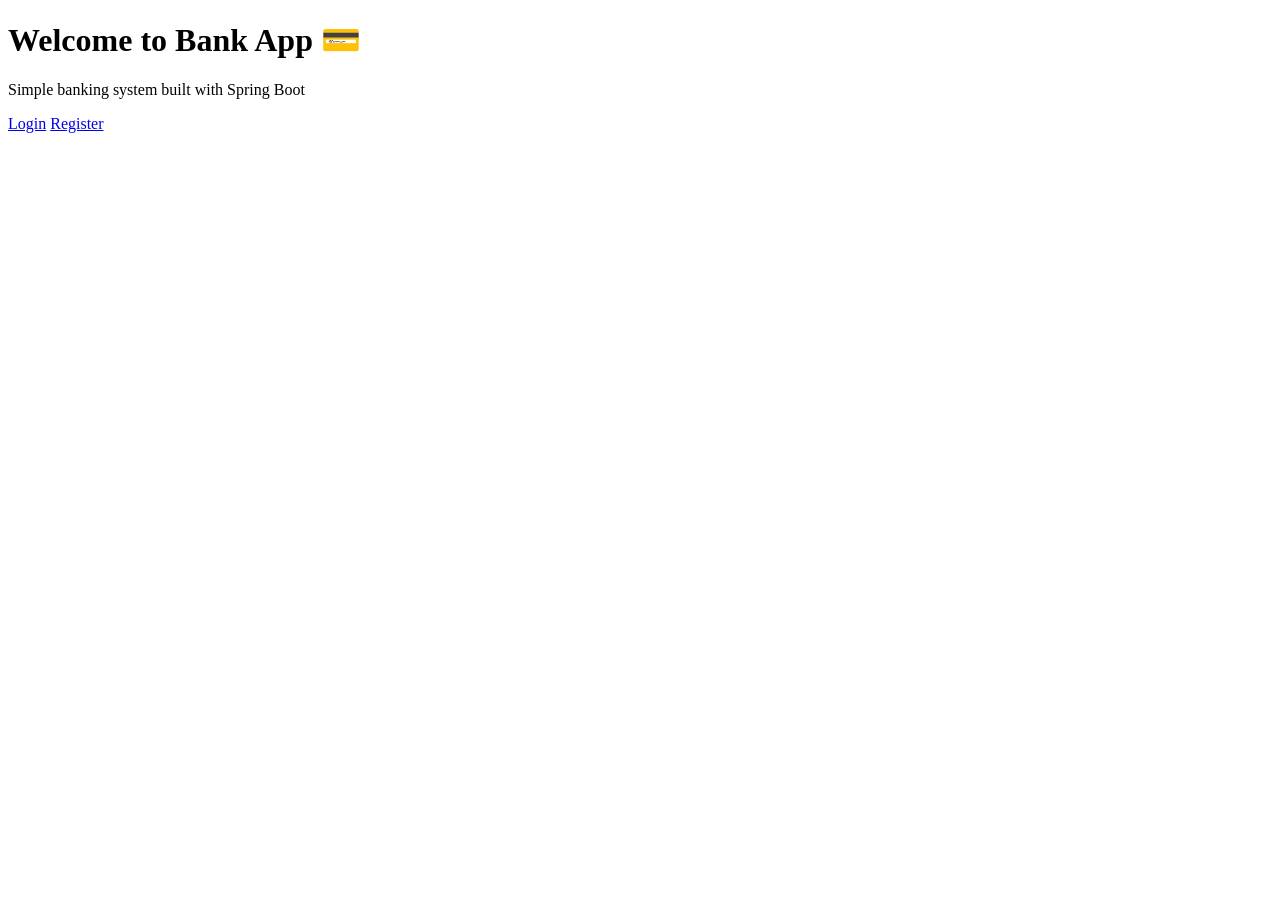
<file: src/main/resources/templates/index.html>
<!DOCTYPE html>
<html xmlns:th="http://www.thymeleaf.org">
<head>
    <meta charset="UTF-8">
    <title>Bank App</title>

    <link rel="stylesheet" th:href="@{/css/style.css}">
</head>
<body>

<div class="container">
    <h1>Welcome to Bank App 💳</h1>
    <p>Simple banking system built with Spring Boot</p>

    <a href="login" class="btn">Login</a>
    <a href="register" class="btn">Register</a>
</div>

</body>
</html>
</file>
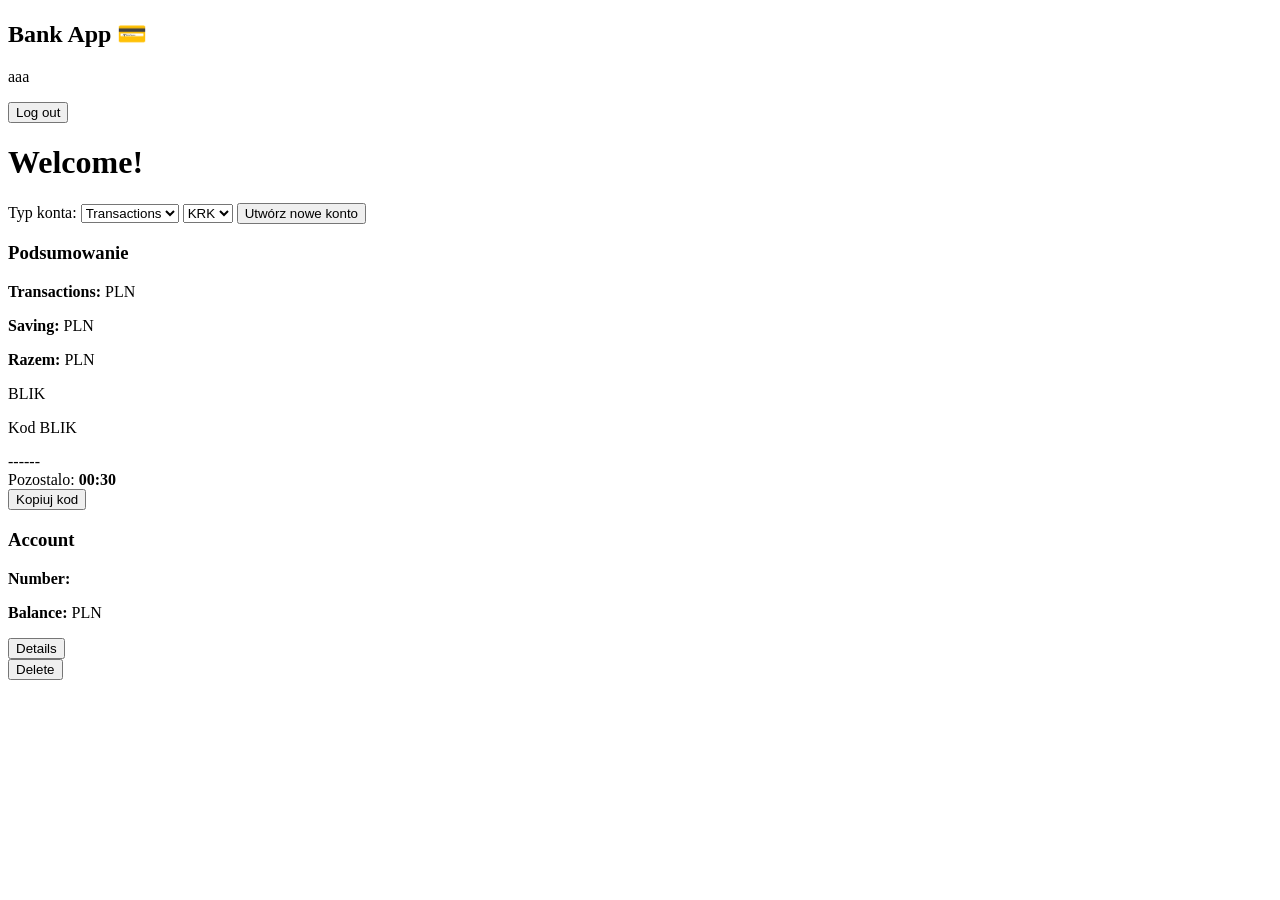
<file: src/main/resources/templates/dashboard.html>
<!DOCTYPE html>
<html xmlns:th="http://www.thymeleaf.org">
<head>
    <meta charset="UTF-8">
    <title>Dashboard</title>
    <script th:src="@{/js/blik.js}"></script>
    <link rel="stylesheet" th:href="@{/css/style.css}">
</head>
<body>

<div class="dashboard">

    <!-- HEADER -->
    <div class="navbar">
        <h2>Bank App 💳</h2>
        <div class="nav-left-container">
            <p th:text="${customer.email}">aaa</p>
            <form action="/logout" method="post">
                <button class="nav-button" type="submit">Log out</button>
            </form>
        </div>

    </div>

    <!-- MAIN -->
    <div class="content">

        <h1>Welcome!</h1>

        <div class="top-panels">
            <form action="/accounts/new" method="post" class="newAcc">
                <label for="accountType">Typ konta:</label>
                <select id="accountType" name="accountType">
                    <option value="transactions">Transactions</option>
                    <option value="saving">Saving</option>
                </select>

                <select name="branchId">
                    <option value="1">KRK</option>
                    <option value="2">PZN</option>
                </select>

                <button type="submit">Utwórz nowe konto</button>
            </form>

            <div class="account-card">
                <h3>Podsumowanie</h3>
                <p><strong>Transactions:</strong> <span th:text="${transactionAccBalance}"></span> PLN</p>
                <p><strong>Saving:</strong> <span th:text="${savingsAccBalance}"></span> PLN</p>
                <p><strong>Razem:</strong> <span th:text="${totalBalance}"></span> PLN</p>
            </div>

            <!-- BLIK WIDGET -->
            <section class="blik-widget" aria-label="BLIK code generator">
                <div class="blik-logo" aria-hidden="true">
                    <span class="blik-dot"></span>
                    <span class="blik-text">BLIK</span>
                </div>

                <p class="blik-label">Kod BLIK</p>
                <div id="blikCode" class="blik-code" data-value="">------</div>

                <div class="blik-timer-row">
                    <span>Pozostalo:</span>
                    <strong id="blikTimer">00:30</strong>
                </div>

                <button type="button" id="copyBlikBtn" class="blik-copy-btn">Kopiuj kod</button>
                <p id="blikCopyStatus" class="blik-copy-status" aria-live="polite"></p>
            </section>
        </div>


        <!-- ACCOUNTS -->
        <div class="accounts">

            <div class="account-card" th:each="account : ${customer.accounts}">
                <h3>Account</h3>

                <p><strong>Number:</strong>
                    <span th:text="${account.accountNumber}"></span>
                </p>

                <p><strong>Balance:</strong>
                    <span th:text="${account.balance}"></span> PLN
                </p>

                <form action="/dashboard" method="post">
                    <input type="hidden" name="accountId" th:value="${account.accountId}" />
                    <input type="hidden" name="email" th:value="${customer.email}" />

                    <button type="submit">Details</button>
                </form>
                <form th:action="@{/accounts/delete/{id}(id=${account.accountId})}" method="post">
                    <button type="submit" onclick="return confirm('Na pewno usunac konto?')">Delete</button>
                </form>
            </div>

        </div>

    </div>

</div>

</body>
</html>
</file>
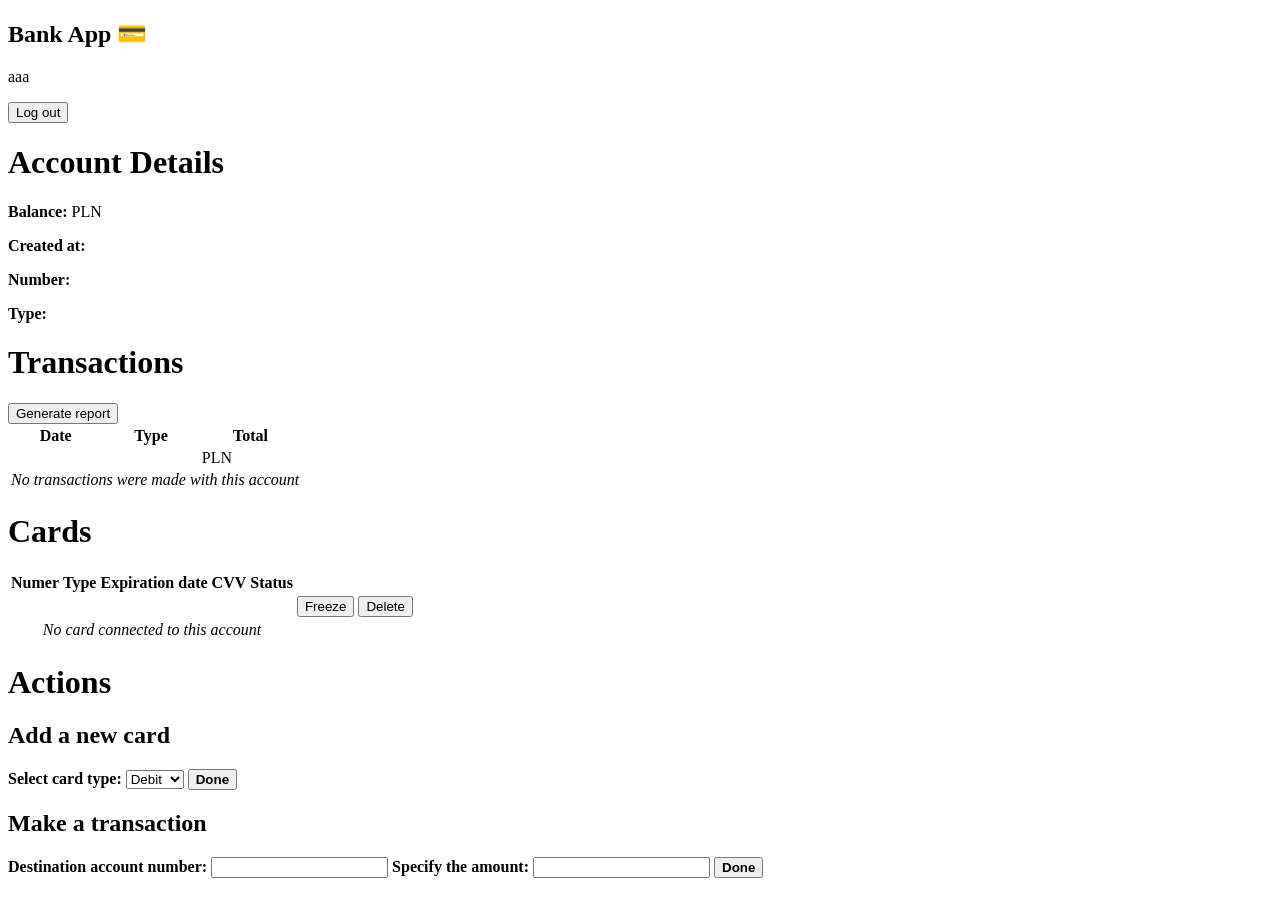
<file: src/main/resources/templates/details.html>
<!DOCTYPE html>
<html xmlns:th="http://www.thymeleaf.org">
<head>
    <meta charset="UTF-8">
    <title>Details</title>
    <script th:src="@{/js/reportModal.js}"></script>
    <link rel="stylesheet" th:href="@{/css/style.css}">
</head>
    <body>
        <div class="navbar">
            <h2>Bank App 💳</h2>
            <div class="nav-left-container">
                <p th:text="${email}">aaa</p>
                <form action="/logout" method="post">
                    <button class="nav-button" type="submit">Log out</button>
                </form>
            </div>
        </div>

        <div class="content">
            <h1>Account Details</h1>
            <p><strong>Balance:</strong>
                <span th:text="${account.balance}"></span> PLN
            </p>

            <p><strong>Created at:</strong>
                <span th:text="${account.createdAt}">

            </span>
            </p>

            <p><strong>Number:</strong>
                <span th:text="${account.accountNumber}"></span>
            </p>

            <p><strong>Type:</strong>
                <span th:text="${account.accountType}"></span>
            </p>

            <div class="details-container">
                <div class="section-header">
                    <h1>Transactions</h1>
                    <button type="button" class="actions-button" onclick="openReportModal()">Generate report</button>
                </div>

                <table class="details-table">
                    <thead>
                    <tr>
                        <th>Date</th>
                        <th>Type</th>
                        <th>Total</th>
                    </tr>
                    </thead>
                    <tbody>
                    <tr th:each="t : ${transactions}">
                        <td th:text="${#temporals.format(t.createdAt, 'yyyy-MM-dd HH:mm')}"></td>

                        <td th:text="${t.transactionType}"></td>

                        <td th:class="${t.fromAccount.accountId == account.accountId} ? 'transactions-out' : 'transactions-in'">
                            <span th:text="${t.fromAccount.accountId == account.accountId} ? '-' : '+'"></span>
                            <span th:text="${t.amount}"></span> PLN
                        </td>
                    </tr>

                    <tr th:if="${transactions == null or transactions.isEmpty()}">
                        <td colspan="3" style="text-align: center; font-style: italic;">
                            No transactions were made with this account
                        </td>
                    </tr>
                    </tbody>
                </table>
            </div>

            <div class="details-container">
                <h1>Cards</h1>
                <div class="cards-container">
                    <table class="details-table">
                        <thead>
                        <tr>
                            <th>Numer</th>
                            <th>Type</th>
                            <th>Expiration date</th>
                            <th>CVV</th>
                            <th>Status</th>
                        </tr>
                        </thead>
                        <tbody>
                        <tr th:each="c : ${cards}">
                            <td th:text="${c.cardNumber}"></td>
                            <td th:text="${c.cardType}"></td>
                            <td th:text="${#dates.format(c.expiryDate, 'MM/yy')}"></td>
                            <td th:text="${c.cvv}"></td>
                            <td th:text="${c.active ? 'active' : 'frozen'}"></td>
                            <td>
                                <form th:action="@{/modifyCardStatus/{id}/{state}(id=${c.cardId}, state=${!c.active})}" method="post">
                                    <input type="hidden" name="accountId" th:value="${account.accountId}">
                                    <button class="freeze-button" type="submit">Freeze</button>
                                </form>
                            </td>
                            <td>
                                <form th:action="@{/deleteCard/{id}(id=${c.cardId})}" method="post">
                                    <input type="hidden" name="accountId" th:value="${account.accountId}">
                                    <button class="delete-button" type="submit">Delete</button>
                                </form>
                            </td>
                        </tr>

                        <tr th:if="${cards == null or cards.isEmpty()}">
                            <td colspan="5" style="text-align: center; font-style: italic;">
                                No card connected to this account
                            </td>
                        </tr>
                        </tbody>
                    </table>
                </div>
            </div>

            <div class="details-container">
                <h1>Actions</h1>
                <div class="actions-container">
                    <form class="action-card" th:action="@{/newCard}" method="post">
                        <h2>Add a new card</h2>
                        <input type="hidden" name="accountId" th:value="${account.accountId}">
                        <label for="cardType"><strong>Select card type:</strong>
                            <select id="cardType" name="cardType">
                                <option value="debit">Debit</option>
                                <option value="credit">Credit</option>
                            </select>
                        </label>

                        <button class="actions-button" type="submit"><strong>Done</strong></button>
                    </form>

                    <form class="action-card" th:action="@{/transaction}" method="post">
                        <h2>Make a transaction</h2>
                        <input type="hidden" name="accountId" th:value="${account.accountId}">
                        <label for="targetNumber"><strong>Destination account number:</strong>
                            <input required type="text" name="targetNumber" id="targetNumber">
                        </label>

                        <label for="amount"><strong>Specify the amount:</strong>
                            <input required type="text" name="amount" id="amount">
                        </label>

                        <button class="actions-button" type="submit"><strong>Done</strong></button>
                        <p th:if="${error != null}" th:text="${error}" class="transaction-eror"></p>
                    </form>
                </div>
            </div>


            <div id="reportModal" class="modal-overlay" style="display: none;">
                <div class="modal-box">
                    <div class="modal-header">
                        <h2>Generate transaction report</h2>
                        <button type="button" class="close-button" onclick="closeReportModal()">X</button>
                    </div>

                    <form th:action="@{/accounts/{id}/report(id=${account.accountId})}" method="get" class="report-form">
                        <input type="hidden" name="accountId" th:value="${account.accountId}">

                        <label for="dateFrom"><strong>From:</strong></label>
                        <input type="date" id="dateFrom" name="dateFrom" required>

                        <label for="dateTo"><strong>To:</strong></label>
                        <input type="date" id="dateTo" name="dateTo" required>

                        <label for="direction"><strong>Direction:</strong></label>
                        <select id="direction" name="direction">
                            <option value="ALL">All</option>
                            <option value="IN">Incoming</option>
                            <option value="OUT">Outgoing</option>
                        </select>

                        <div class="modal-actions">
                            <button type="submit" class="actions-button">Generate</button>
                            <button type="button" class="delete-button" onclick="closeReportModal()">Cancel</button>
                        </div>
                    </form>
                </div>
            </div>


        </div>
    </body>
</html>
</file>
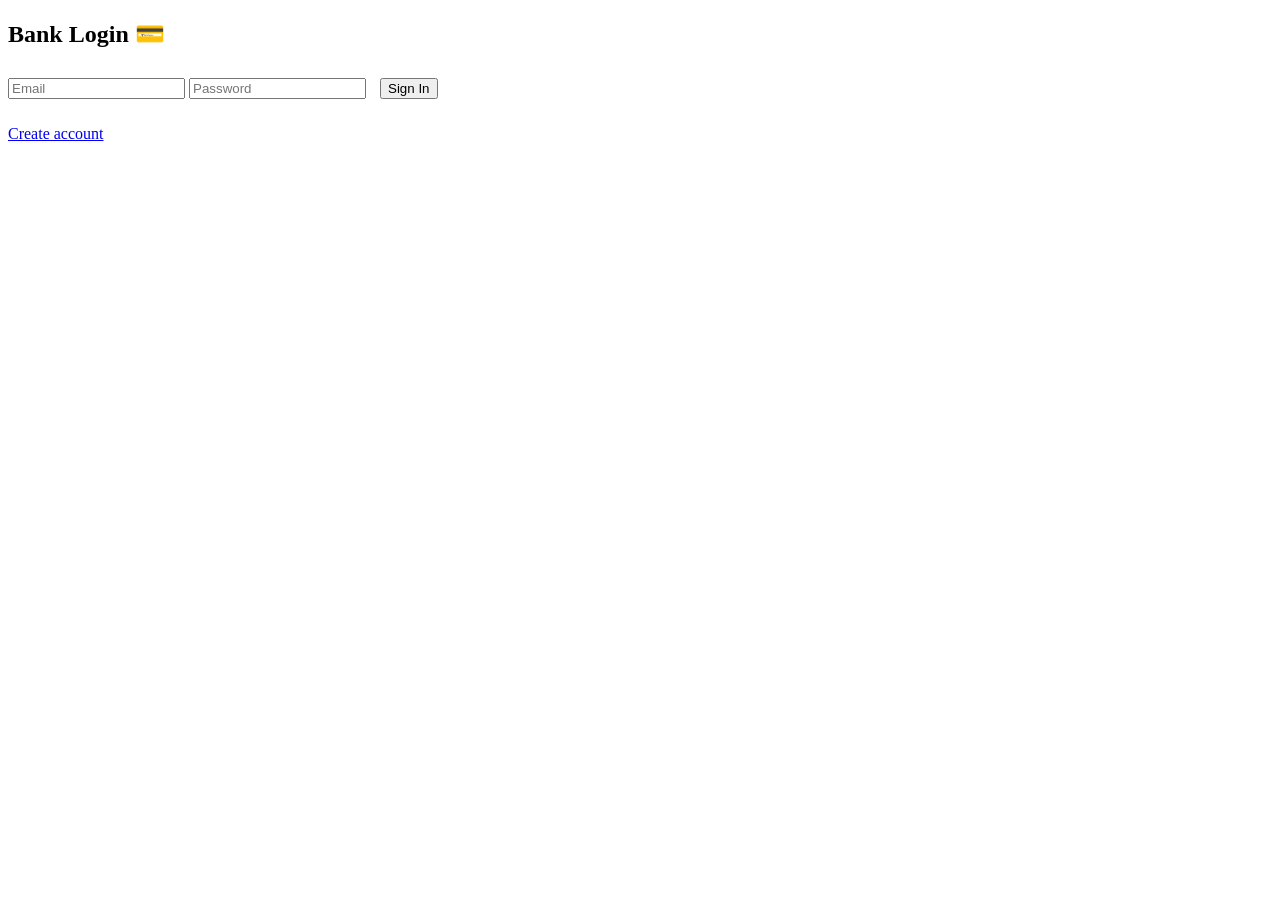
<file: src/main/resources/templates/login.html>
<!DOCTYPE html>
<html xmlns:th="http://www.thymeleaf.org">
<head>
    <meta charset="UTF-8">
    <title>Login</title>

    <link rel="stylesheet" th:href="@{/css/style.css}">
</head>
<body>

<div class="login-container">

    <div class="login-box">
        <h2>Bank Login 💳</h2>

        <form action="/login" method="post">

            <input type="email" name="email" placeholder="Email" required>

            <input type="password" name="password" placeholder="Password" required>

            <button type="submit" style="margin: 10px 10px 10px 10px">Sign In</button>
        </form>

        <p class="error" th:text="${error}"></p>

        <div class="links">
            <a href="/register">Create account</a>
        </div>
    </div>

</div>

</body>
</html>
</file>
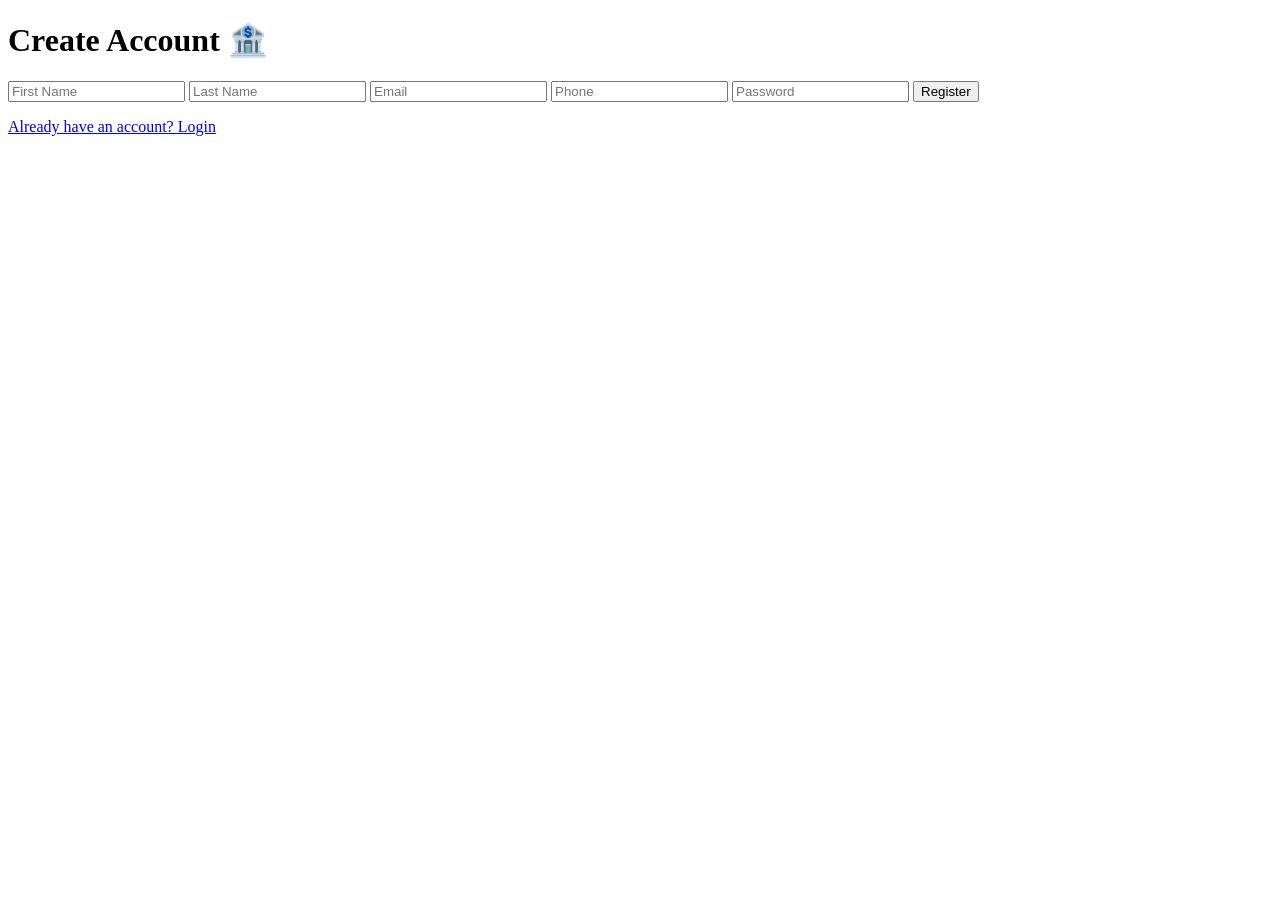
<file: src/main/resources/templates/register.html>
<!DOCTYPE html>
<html xmlns:th="http://www.thymeleaf.org">
<head>
    <meta charset="UTF-8">
    <title>Register</title>

    <link rel="stylesheet" th:href="@{/css/style.css}">
</head>
<body>

<div class="container">
    <h1>Create Account 🏦</h1>

    <form action="/register" method="post" class="form">

        <input type="text" name="firstName" placeholder="First Name" required>
        <input type="text" name="lastName" placeholder="Last Name" required>
        <input type="email" name="email" placeholder="Email" required>
        <input type="text" name="phone" placeholder="Phone">
        <input type="password" name="password" placeholder="Password" required>

        <button type="submit" class="btn">Register</button>
    </form>

    <p th:text="${error}" style="color:red;"></p>

    <a href="/login">Already have an account? Login</a>
</div>

</body>
</html>
</file>
